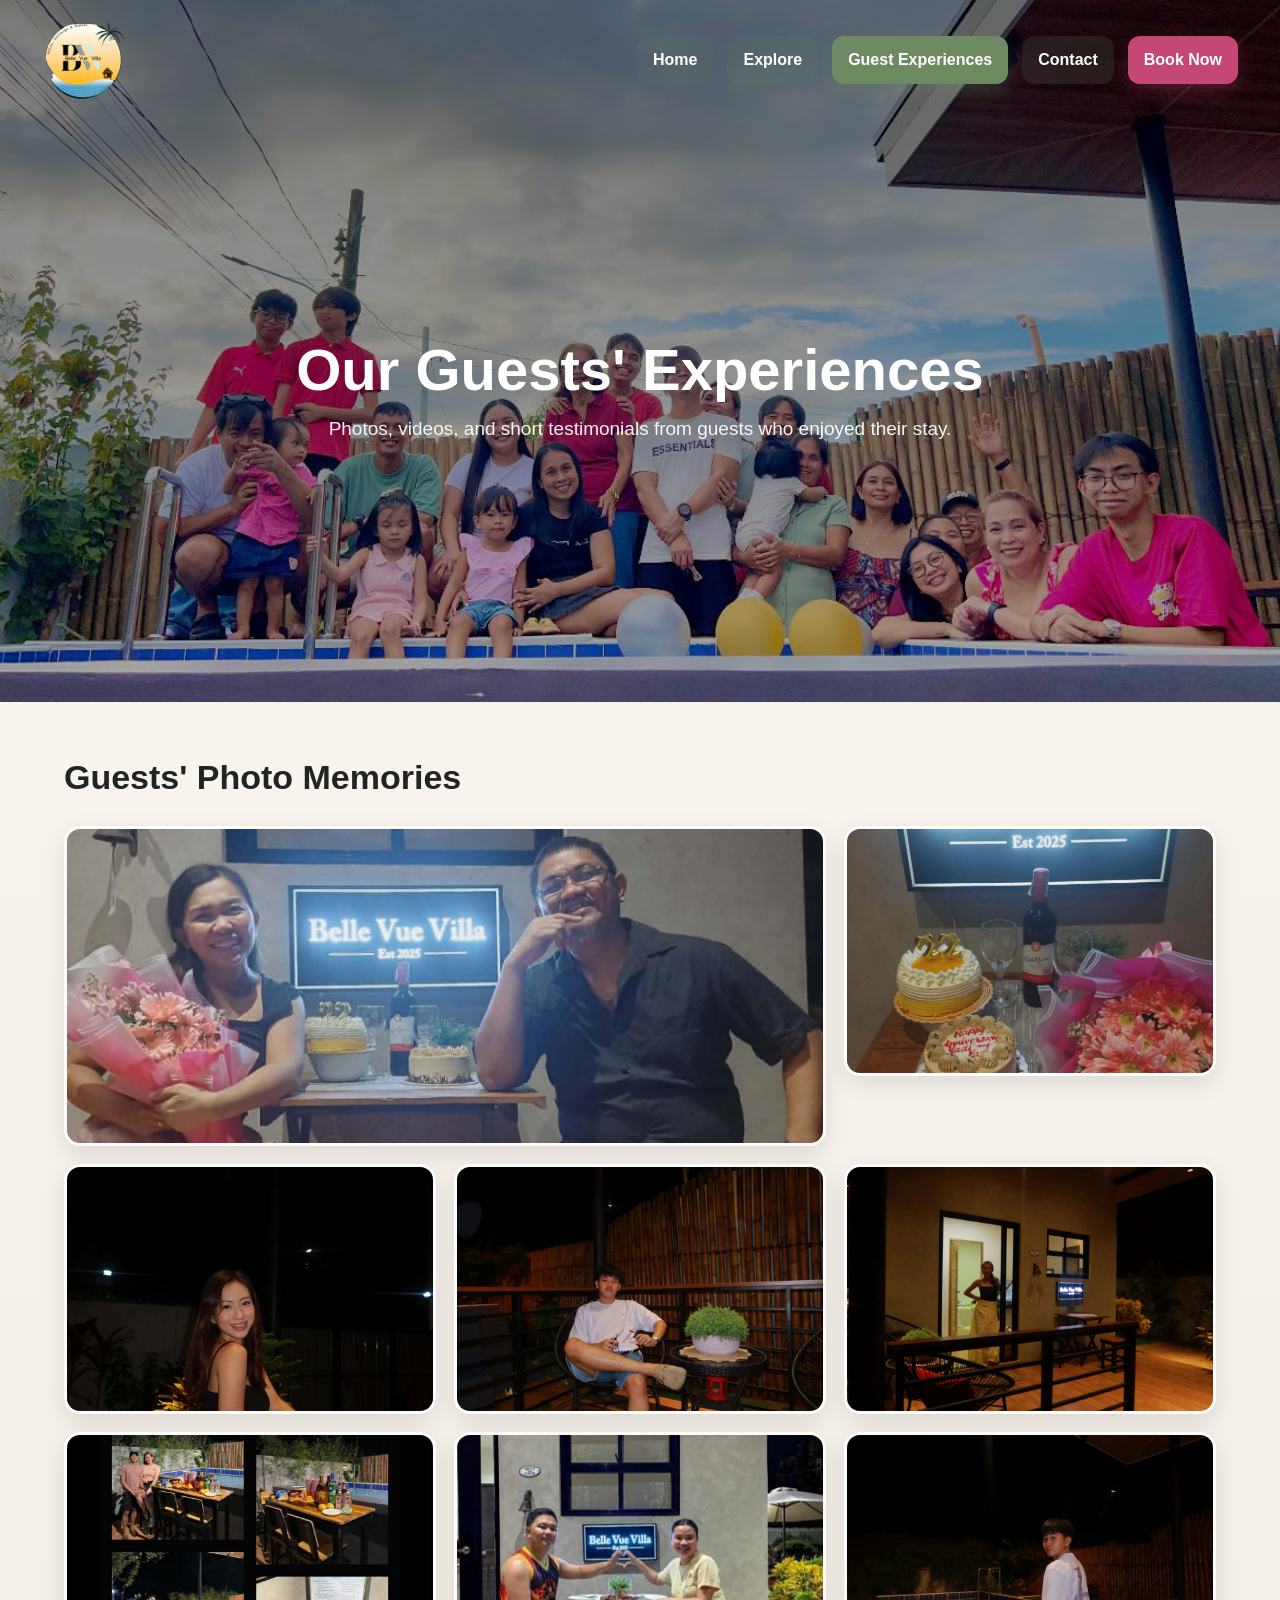
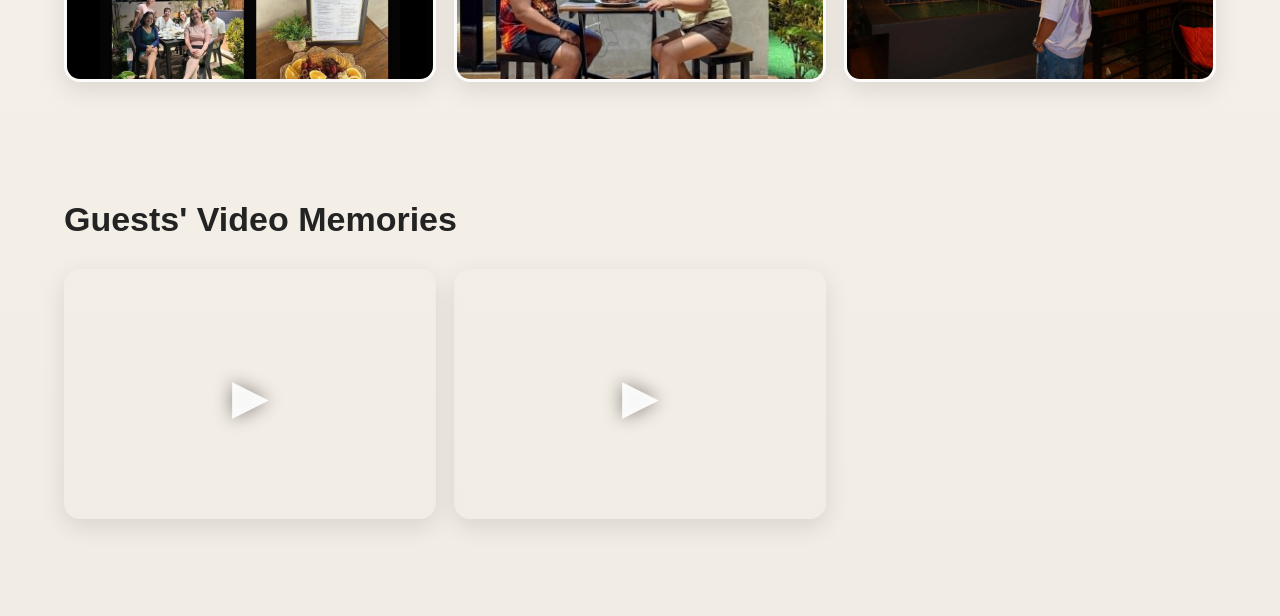
<file: guestxp.html>
<!DOCTYPE html>
<html lang="en">
<head>
  <meta charset="UTF-8">
  <meta name="viewport" content="width=device-width, initial-scale=1.0">
  <title>Belle Vue Villa | Guest Experiences</title>
  <link rel="stylesheet" href="style.css">
  <link rel="icon" type="image/png" href="Photos/BVV-favicon.png">
</head>
<body class="explore-page">

  <header class="site-header home-header">
    <div class="header-left">
      <a href="index.html">
        <img src="Photos/BVV_Transparent_BG_Logo.svg" alt="Belle Vue Villa Logo" class="logo">
      </a>
    </div>

    <button class="menu-toggle" id="menu-toggle" aria-label="Open navigation">☰</button>

    <nav id="site-nav">
      <a href="index.html">Home</a>
      <a href="explore.html">Explore</a>
      <a href="guestxp.html" class="active">Guest Experiences</a>
      <a href="index.html#contact">Contact</a>
      <a href="booking.html" class="book-link">Book Now</a>
    </nav>
  </header>

  <section class="guest-xp">
    <h1>Our Guests' Experiences</h1>
    <h4>Photos, videos, and short testimonials from guests who enjoyed their stay.</h4>
  </section>

  <section class="gallery-container" style="padding-top:48px;">
    <h2>Guests' Photo Memories</h2>
    <div class="images guest-media-grid" id="guest-gallery">
        <img src="Photos/Guest XP/guest-xp-1.jpg" alt="Guest photo 2" onclick="openMedia(this)">
        <img src="Photos/Guest XP/guest-xp-2.jpg" alt="Guest photo 3" onclick="openMedia(this)">
        <img src="Photos/Guest XP/guest-xp-3.jpg" alt="Guest photo 4" onclick="openMedia(this)">
        <img src="Photos/Guest XP/guest-xp-4.jpg" alt="Guest photo 5" onclick="openMedia(this)">
        <img src="Photos/Guest XP/guest-xp-5.jpg" alt="Guest photo 6" onclick="openMedia(this)">
        <img src="Photos/Guest XP/guest-xp-6.jpg" alt="Guest photo 7" onclick="openMedia(this)">
        <img src="Photos/Guest XP/guest-xp-7.jpg" alt="Guest photo 8" onclick="openMedia(this)">
        <img src="Photos/Guest XP/guest-xp-8.jpg" alt="Guest photo 9" onclick="openMedia(this)">
      </div>
  </section>

  <section class="gallery-container">
    <h2>Guests' Video Memories</h2>
    <div class="images guest-media-grid">
      <div class="video-card">
        <video muted playsinline preload="metadata" onclick="openMedia(this)">
          <source src="Photos/Guest XP/guest-xp-vid-1.mp4" type="video/mp4">
          Your browser does not support the video tag.
        </video>
        <div class="video-play-icon">▶</div>
      </div>
      <div class="video-card">
        <video muted playsinline preload="metadata" onclick="openMedia(this)">
          <source src="Photos/Guest XP/guest-xp-vid-2.mp4" type="video/mp4">
          Your browser does not support the video tag.
        </video>
        <div class="video-play-icon">▶</div>
      </div>
    </div>
  </section>

  <div id="lightbox" class="lightbox">
    <span class="close" onclick="closeMedia()">&times;</span>
    <img id="lightbox-img" alt="Expanded media">
    <div id="video-wrap" style="display:none; width:100%; max-width:1100px;">
      <video id="lightbox-video" controls style="width:100%; border-radius:12px;" controlsList="nodownload">
        <source id="lightbox-video-src" src="" type="video/mp4">
        Your browser does not support the video element.
      </video>
    </div>
  </div>

  <script>
    const menuToggle = document.getElementById("menu-toggle");
    const siteNav = document.getElementById("site-nav");

    menuToggle.addEventListener("click", () => {
      siteNav.classList.toggle("show");
    });

    function openMedia(el) {
      const lightbox = document.getElementById("lightbox");
      const img = document.getElementById("lightbox-img");
      const videoWrap = document.getElementById("video-wrap");
      const video = document.getElementById("lightbox-video");
      const videoSrc = document.getElementById("lightbox-video-src");

      const type = el.dataset.type || (el.tagName.toLowerCase() === 'video' ? 'video' : 'image');

      if (type === 'video') {
        // try to find the source URL
        let src = '';
        if (el.tagName.toLowerCase() === 'video') {
          const source = el.querySelector('source');
          if (source) src = source.src;
        } else if (el.dataset.src) {
          src = el.dataset.src;
        }
        if (!src) {
          alert('No video file found.');
          return;
        }
        img.style.display = 'none';
        videoWrap.style.display = 'block';
        videoSrc.src = src;
        video.load();
        setTimeout(()=> video.play().catch(()=>{}), 100);
        lightbox.style.display = 'flex';
      } else {
        video.pause && video.pause();
        videoWrap.style.display = 'none';
        img.style.display = 'block';
        img.src = el.src || el.dataset.src;
        img.alt = el.alt || 'Expanded image';
        lightbox.style.display = 'flex';
      }
    }

    function closeMedia() {
      const lightbox = document.getElementById("lightbox");
      const img = document.getElementById("lightbox-img");
      const videoWrap = document.getElementById("video-wrap");
      const video = document.getElementById("lightbox-video");
      const videoSrc = document.getElementById("lightbox-video-src");

      lightbox.style.display = 'none';
      img.src = '';
      video.pause && video.pause();
      videoSrc.src = '';
      video.load && video.load();
      videoWrap.style.display = 'none';
    }

    document.getElementById("lightbox").addEventListener("click", function (e) {
      if (e.target === this) {
        closeMedia();
      }
    });
  </script>
</body>
</html>
</file>
<file: style.css>
/* =========================================================
   1. RESET / BASE
   ========================================================= */

*{
  margin:0;
  padding:0;
  box-sizing:border-box;
  font-family:'Segoe UI', Tahoma, Geneva, Verdana, sans-serif;
}

:root{

  /* Belle Vue Villa Theme */

  --brand-green:#6D8A63;
  --brand-green-dark:#556B4F;
  --brand-green-soft:#EEF3EC;

  /* Bougainvillea Accent */
  --brand-terracotta:#C54874;
  --brand-terracotta-dark:#A9365F;

  /* Warm Villa Colors */
  --brand-sand:#F6F1EA;
  --text-main:#232323;
  --text-soft:#646464;

  /* Cards */
  --card-white:#FFFCF8;

  /* Borders */
  --border-soft:rgba(0,0,0,0.06);

  /* Shadows */
  --shadow-soft:0 12px 28px rgba(0,0,0,0.08);

}

html{
  scroll-behavior:smooth;
}

body{
  background:
    linear-gradient(
      180deg,
      #FCFAF7 0%,
      #F7F2EB 45%,
      #F1ECE4 100%
    );
  color:var(--text-main);
  line-height:1.6;
}

img{
  max-width:100%;
  display:block;
}

a{
  text-decoration:none;
}

button,
input,
select,
textarea{
  font:inherit;
}


/* =========================================================
   2. SHARED / GLOBAL COMPONENTS
   ========================================================= */

.section-heading{
  max-width:820px;
  margin:0 auto 42px;
  text-align:center;
}

.section-heading h2{
  font-size:38px;
  line-height:1.2;
  margin-bottom:14px;
  color:var(--text-main);
}

.section-heading h2::after{
  content:"";
  display:block;
  width:70px;
  height:4px;
  background:var(--brand-terracotta);
  margin:14px auto 0;
  border-radius:999px;
}

.section-heading p{
  font-size:17px;
  color:var(--text-soft);
}

.btn{
  background:var(--brand-terracotta);
  color:#fff;
  border:none;
  border-radius:12px;
  padding:14px 24px;
  font-size:16px;
  font-weight:600;
  cursor:pointer;
  transition:0.25s ease;
}

.btn:hover{
  background:var(--brand-terracotta-dark);
  transform:translateY(-2px);
}


/* =========================================================
   3. HEADER / NAVIGATION
   ========================================================= */

.site-header{
  width:100%;
  display:flex;
  align-items:center;
  justify-content:space-between;
  padding:18px 42px;
  position:relative;
  z-index:100;
  background:#ffffff;
  border-bottom:1px solid var(--border-soft);
}

.home-header{
  position:absolute;
  top:0;
  left:0;
  background:transparent;
  border-bottom:none;
}

.header-left{
  display:flex;
  align-items:center;
}

.logo{
  height:84px;
  width:auto;
  object-fit:contain;
}

.site-header nav{
  display:flex;
  align-items:center;
  gap:14px;
}

.site-header nav a{
  color:#33413a;
  font-weight:600;
  padding:11px 16px;
  border-radius:12px;
  transition:0.25s ease;
}

.site-header nav a:hover{
  background:#E8F0E5;
  color:var(--brand-green-dark);
  transform:translateY(-2px);
}

.site-header nav a.active{
  background:var(--brand-green);
  color:#fff;
  box-shadow:0 6px 18px rgba(109,138,99,0.30);
}

.home-header nav a{
  color:#fff;
  background:rgba(95,127,103,0.18);
  backdrop-filter:blur(6px);
}

.home-header nav a:hover{
  color:#fff;
  background:rgba(95,127,103,0.34);
}

.book-link{
  background:var(--brand-terracotta) !important;
  color:#fff !important;
  box-shadow:0 8px 18px rgba(197,72,116,0.28);
}

.book-link:hover{
  background:var(--brand-terracotta-dark) !important;
}

.menu-toggle{
  display:none;
  background:none;
  border:none;
  font-size:28px;
  color:#333;
  cursor:pointer;
}

.home-header .menu-toggle{
  color:#fff;
}


/* =========================================================
   4. HOME PAGE
   ========================================================= */

/* ---------- HERO ---------- */

.hero{
  position:relative;
  min-height:100vh;
  display:flex;
  align-items:center;
  padding:150px 80px 80px;
  background:url("Photos/BVV_Full-View_Flowers.jpg") center/cover no-repeat;
}

.hero-overlay{
  position:absolute;
  inset:0;
  background:linear-gradient(
    to right,
    rgba(18,22,18,0.65),
    rgba(18,22,18,0.30)
  );
}

.hero-text{
  position:relative;
  z-index:2;
  max-width:650px;
  color:#fff;
}

.hero-text h1{
  font-size:64px;
  line-height:1.05;
  margin-bottom:16px;
}

.hero-text p{
  font-size:20px;
  margin-bottom:28px;
  color:#f0f0f0;
}

/* ---------- HOME SECTIONS ---------- */

.about,
.experience-section,
.location-section,
.cta,
.contact-section{
  padding:88px 24px;
}

.contact-section{
  background:#FCFAF7;
}

.about{
  background:
    linear-gradient(
      180deg,
      #FCFAF7,
      #F8F4EE
    );
}
/* ---------- EXPERIENCE SECTION ---------- */

.experience-section{
  background:#fff;
}

.experience-grid{
  max-width:1200px;
  margin:0 auto;
  display:grid;
  grid-template-columns:repeat(4, 1fr);
  gap:24px;
}

.experience-card{
  background:#FFFCF8;
  border:1px solid rgba(0,0,0,.05);
  border-radius:20px;
  overflow:hidden;
}

.experience-card:hover{
  transform:translateY(-5px);
  box-shadow:0 16px 32px rgba(0,0,0,0.12);
}

.experience-card img{
  width:100%;
  height:180px;
  object-fit:cover;
}

.experience-card h3{
  padding:16px 18px 8px;
  font-size:18px;
  color:#1f1f1f;
}

.experience-card p{
  padding:0 18px 18px;
  font-size:14px;
  color:#666;
  line-height:1.6;
}

/* ---------- LOCATION ---------- */

.location-section{
  max-width:1200px;
  margin:0 auto;
  display:grid;
  grid-template-columns:1.05fr 1fr;
  gap:34px;
  align-items:center;
}

.location-text h2{
  font-size:38px;
  margin-bottom:14px;
}

.location-text p{
  color:var(--text-soft);
  margin-bottom:14px;
  font-size:17px;
}

.relative-address{
  background:#fff;
  padding:18px 20px;
  border-left:4px solid var(--brand-green);
  border-radius:12px;
  box-shadow:0 8px 18px rgba(0,0,0,0.06);
}

.location-image img{
  width:100%;
  height:380px;
  object-fit:cover;
  border-radius:18px;
  box-shadow:0 12px 26px rgba(0,0,0,0.12);
}

/* ---------- CTA ---------- */

.cta{
  text-align:center;
  background:
    linear-gradient(
      135deg,
      #F1E8DC,
      #E7D9C8
    );
}

.cta h2{
  font-size:38px;
  margin-bottom:10px;
}

.cta p{
  max-width:640px;
  margin:0 auto 22px;
  color:var(--text-soft);
  font-size:17px;
}

/* ---------- CONTACT ---------- */

.contact-card {
  max-width:1200px;
  margin:0 auto;
  background:var(--card-white);
  border:1px solid var(--border-soft);
  border-radius:22px;
  box-shadow:0 10px 26px rgba(0,0,0,0.06);
  padding:38px 30px;
}

.contact-grid {
  display:grid;
  grid-template-columns:repeat(4, 1fr);
  gap:20px;
}

.contact-item{
  background:#FFFCF8;
  border-radius:16px;
  padding:22px;
  border:1px solid rgba(0,0,0,.05);
}

.contact-item h3{
  font-size:18px;
  margin-bottom:8px;
  color:var(--brand-green-dark);
}

.contact-item p{
  color:var(--text-soft);
  font-size:15px;
  line-height:1.7;
}


/* =========================================================
   5. EXPLORE PAGE
   ========================================================= */

.explore-more{
  min-height:78vh;
  padding:150px 24px 70px;
  display:flex;
  flex-direction:column;
  justify-content:center;
  align-items:center;
  text-align:center;
  background:
    linear-gradient(rgba(0,0,0,0.50), rgba(0,0,0,0.30)),
    url("Photos/BVV_Explore_Hero.jpg") center/cover no-repeat;
  color:white;
}

.explore-more h1{
  font-size:58px;
  line-height:1.1;
  margin-bottom:12px;
}

.explore-more h4{
  font-size:19px;
  font-weight:400;
  color:rgba(255,255,255,0.94);
  max-width:700px;
}

.room-section{
  max-width:1200px;
  margin:0 auto;
  padding:80px 24px;
  display:grid;
  grid-template-columns:0.95fr 1.4fr;
  gap:36px;
  align-items:center;
}

.room-section.reverse{
  grid-template-columns:1.4fr 0.95fr;
}

.room-text{
  max-width:430px;
}

.room-text h2{
  font-size:38px;
  line-height:1.15;
  margin-bottom:14px;
  color:var(--text-main);
}

.room-text p{
  font-size:17px;
  line-height:1.8;
  color:var(--text-soft);
}

.room-section.reverse .room-text{
  justify-self:end;
}

.room-section.reverse .room-gallery{
  order:-1;
}

.room-gallery{
  display:grid;
  grid-template-columns:2fr 1fr 1fr;
  grid-auto-rows:180px;
  gap:14px;
}

.room-gallery img{
  width:100%;
  height:100%;
  object-fit:cover;
  border-radius:16px;
  cursor:pointer;
  box-shadow:0 8px 24px rgba(0,0,0,0.10);
  transition:transform 0.25s ease, box-shadow 0.25s ease;
}

.room-gallery img:hover{
  transform:translateY(-4px);
  box-shadow:0 14px 28px rgba(0,0,0,0.16);
}

.room-gallery img:first-child{
  grid-column:1 / 2;
  grid-row:1 / span 2;
}

.room-gallery img:nth-child(4){
  grid-column:2 / span 2;
}

.room-section + .room-section{
  border-top:1px solid var(--border-soft);
}

.gallery-container{
  max-width:1200px;
  margin:0 auto;
  padding:20px 24px 90px;
}

.gallery-container h2{
  font-size:34px;
  margin-bottom:22px;
  color:var(--text-main);
}

.images{
  display:grid;
  grid-template-columns:repeat(3, 1fr);
  gap:18px;
}

.guest-media-grid{
  grid-template-columns:repeat(3, 1fr);
}

.guest-media-grid img{
  height:260px;
}

.guest-media-grid img:first-child{
  grid-column:auto;
  height:260px;
}

.images img,
.video-card video{
  width:100%;
  height:250px;
  object-fit:cover;
  border-radius:16px;
  cursor:pointer;
  box-shadow:0 8px 24px rgba(0,0,0,0.10);
  transition:transform 0.25s ease, box-shadow 0.25s ease;
}

.images img:hover,
.video-card video:hover{
  transform:translateY(-4px);
  box-shadow:0 14px 28px rgba(0,0,0,0.16);
}

.video-card{
  position:relative;
}

.video-play-icon{
  position:absolute;
  inset:0;
  display:flex;
  align-items:center;
  justify-content:center;
  color:rgba(255,255,255,0.92);
  font-size:48px;
  text-shadow:0 0 18px rgba(0,0,0,0.45);
  pointer-events:none;
}

#video-wrap video{
  width:100%;
  max-width:min(1100px, 92vw);
  max-height:88vh;
  object-fit:contain;
  border-radius:16px;
}

.images img:first-child{
  grid-column:span 2;
  height:320px;
}

.lightbox{
  position:fixed;
  inset:0;
  background:rgba(0,0,0,0.92);
  display:none;
  justify-content:center;
  align-items:center;
  z-index:9999;
  padding:24px;
}

.lightbox img{
  max-width:min(1100px, 92vw);
  max-height:88vh;
  border-radius:16px;
  box-shadow:0 18px 40px rgba(0,0,0,0.35);
}

.lightbox .close{
  position:absolute;
  top:18px;
  right:28px;
  font-size:40px;
  line-height:1;
  color:white;
  cursor:pointer;
}

/*Guest Experience*/
.guest-experiences{
  background:#FAF7F2;
}


/* =========================================================
   6. BOOKING PAGE
   ========================================================= */

/* ---------- BOOKING HERO IMAGE WITH FLOATING TABS ---------- */

.booking-page-layout{
  background:#f7f4ef;
}

.booking-top-hero{
  position:relative;
  min-height:62vh;
  display:flex;
  align-items:center;
  justify-content:center;
  text-align:center;
  padding:140px 24px 70px;
  background:url("Photos/3.JPG") center/cover no-repeat;
}

.booking-top-overlay{
  position:absolute;
  inset:0;
  background:linear-gradient(rgba(0,0,0,0.50), rgba(0,0,0,0.30));
}

.booking-top-text{
  position:relative;
  z-index:2;
  color:#fff;
  max-width:760px;
}

.booking-top-text h1{
  font-size:54px;
  line-height:1.1;
  margin-bottom:12px;
}

.booking-top-text p{
  font-size:18px;
  color:rgba(255,255,255,0.92);
}

/* ---------- BOOKING CONTENT WRAPPER ---------- */

.booking-page{
  max-width:1200px;
  margin:-40px auto 0;
  padding:36px 24px 80px;
  position:relative;
  z-index:3;
}

/* ---------- HERO CARD ---------- */

.booking-hero{
  margin-bottom:28px;
}

.booking-hero-text{
  background:var(--card-white);
  border:1px solid var(--border-soft);
  border-radius:20px;
  box-shadow:0 10px 26px rgba(0,0,0,0.06);
  padding:34px 32px;
}

.booking-hero-text h1{
  font-size:42px;
  line-height:1.15;
  margin-bottom:12px;
  color:var(--text-main);
}

.booking-hero-text p{
  max-width:760px;
  color:var(--text-soft);
  font-size:17px;
}

/* ---------- SECTION TITLES ---------- */

.section-title-wrap{
  margin-bottom:18px;
}

.section-title-wrap h2{
  font-size:30px;
  line-height:1.2;
  margin-bottom:8px;
  color:var(--text-main);
}

.section-title-wrap p{
  color:#6b6b6b;
  font-size:15px;
}

/* ---------- CALENDAR ---------- */

.booking-calendar-section{
  margin-bottom:30px;
}

.calendar-card{
  background:var(--card-white);
  border:1px solid var(--border-soft);
  border-radius:20px;
  box-shadow:0 10px 26px rgba(0,0,0,0.06);
  padding:26px;
}

.calendar-card iframe{
  width:100%;
  height:580px;
  border:0;
  border-radius:16px;
  background:#f7f7f7;
}

/* ---------- RATE + PAYMENT IMAGES ---------- */

.booking-info-grid{
  display:grid;
  grid-template-columns:1fr 1fr;
  gap:28px;
  margin-bottom:34px;
}

.booking-page .info-card{
  background:var(--card-white);
  border:1px solid var(--border-soft);
  border-radius:20px;
  box-shadow:0 10px 26px rgba(0,0,0,0.06);
  padding:26px;
}

.rates-card img,
.payment-card img{
  width:100%;
  border-radius:16px;
  box-shadow:0 8px 22px rgba(0,0,0,0.08);
  object-fit:cover;
}

/* ---------- FORM ---------- */

.booking-form-section{
  margin-bottom:20px;
}

.booking-form-card{
  background:var(--card-white);
  border:1px solid var(--border-soft);
  border-radius:20px;
  box-shadow:0 10px 26px rgba(0,0,0,0.06);
  padding:30px;
}

#bookingForm{
  display:block;
}

.input-grid{
  display:grid;
  grid-template-columns:repeat(2, 1fr);
  gap:18px;
}

.input-full{
  grid-column:1 / -1;
}

.booking-form-card .input-group{
  display:flex;
  flex-direction:column;
}

.booking-form-card .input-group label{
  font-size:14px;
  font-weight:600;
  color:#333;
  margin-bottom:8px;
}

.booking-form-card input,
.booking-form-card select{
  width:100%;
  padding:14px 16px;
  border:1px solid #d8d8d8;
  border-radius:12px;
  background:#fcfcfc;
  color:#222;
  font-size:15px;
  outline:none;
  transition:border-color 0.25s ease, box-shadow 0.25s ease, background 0.25s ease;
}

.booking-form-card input::placeholder{
  color:#9a9a9a;
}

.booking-form-card input:focus,
.booking-form-card select:focus{
  border-color:var(--brand-green);
  box-shadow:0 0 0 4px rgba(74,124,89,0.12);
  background:#ffffff;
}

.booking-form-card input.error,
.booking-form-card select.error{
  border-color:#d9534f !important;
  background:#fff7f7;
  box-shadow:0 0 0 4px rgba(217,83,79,0.10);
}

/* ---------- DATE INPUTS ---------- */

.booking-form-card input[type="date"]{
  cursor:pointer;
}

.booking-form-card input[type="date"]::-webkit-calendar-picker-indicator{
  cursor:pointer;
  opacity:0.85;
}

.date-wrapper::after{
  display:none !important;
}

.booking-top-overlay{
  background:
    linear-gradient(
      rgba(20,25,20,.62),
      rgba(20,25,20,.35)
    );
}
/* ---------- FILE UPLOADER ---------- */

.upload-box{
  display:flex;
  align-items:center;
  justify-content:center;
  min-height:120px;
  padding:18px;
  border:2px dashed #cfd7cf;
  border-radius:14px;
  background:#F7FAF5;
  color:#4d5c50;
  text-align:center;
  cursor:pointer;
  transition:border-color 0.25s ease, background 0.25s ease, transform 0.25s ease;
}

.upload-box:hover{
  border-color:var(--brand-green);
  background:#f1f7f2;
  transform:translateY(-1px);
}

.file-preview{
  display:flex;
  align-items:center;
  justify-content:space-between;
  gap:14px;
  padding:14px 16px;
  border:1px solid #e2e2e2;
  border-radius:14px;
  background:#f9f9f9;
}

#fileName{
  font-size:14px;
  color:#333;
  word-break:break-word;
}

.remove-btn{
  background:#f1d7d4;
  color:#8b3c35;
  border:none;
  width:36px;
  height:36px;
  border-radius:10px;
  font-size:20px;
  line-height:1;
  cursor:pointer;
  flex-shrink:0;
  transition:background 0.25s ease, transform 0.25s ease;
}

.remove-btn:hover{
  background:#e8c3be;
  transform:scale(1.04);
}

/* ---------- SUBMIT BUTTON ---------- */

.submit-btn{
  display:block;
  width:auto;
  min-width:220px;
  margin:22px auto 0;
  padding:16px 28px;
  border:none;
  border-radius:12px;
  background:var(--brand-terracotta);
  color:#fff;
  font-size:16px;
  font-weight:700;
  cursor:pointer;
  transition:background 0.25s ease, transform 0.25s ease, box-shadow 0.25s ease;
  box-shadow:0 12px 24px rgba(197,72,116,0.25);
}

.submit-btn:hover{
  background:var(--brand-terracotta-dark);
  transform:translateY(-2px);
}

.submit-btn:disabled{
  opacity:0.7;
  cursor:not-allowed;
  transform:none;
}

/* ---------- SUCCESS ---------- */

.success-message{
  margin-top:18px;
  padding:16px 18px;
  background:#edf8ef;
  border:1px solid #cfe8d3;
  color:#2f6b3b;
  border-radius:12px;
  text-align:center;
  font-size:14px;
  line-height:1.6;
  animation:popIn 0.4s ease;
}

.required::after{
  content:" *";
  color:#e53935;
  font-weight:600;
}


/* =========================================================
   7. LOADING / WAITING ANIMATION
   ========================================================= */

.loading-overlay{
  position:fixed;
  inset:0;
  background:rgba(0,0,0,0.65);
  display:flex;
  justify-content:center;
  align-items:center;
  z-index:9999;
  opacity:0;
  visibility:hidden;
  transition:0.3s ease;
}

.loading-overlay.show{
  opacity:1;
  visibility:visible;
}

.loader-box{
  background:#fff;
  padding:30px 40px;
  border-radius:16px;
  text-align:center;
  box-shadow:0 15px 40px rgba(0,0,0,0.25);
  animation:fadeInUp 0.4s ease;
}

.spinner{
  width:50px;
  height:50px;
  border:4px solid #eee;
  border-top:4px solid var(--brand-terracotta);
  border-radius:50%;
  margin:0 auto 15px;
  animation:spin 1s linear infinite;
}

.loader-box p{
  font-size:15px;
  color:#333;
}

@keyframes spin{
  to{
    transform:rotate(360deg);
  }
}

@keyframes fadeInUp{
  from{
    transform:translateY(20px);
    opacity:0;
  }
  to{
    transform:translateY(0);
    opacity:1;
  }
}

@keyframes popIn{
  from{
    transform:scale(0.85);
    opacity:0;
  }
  to{
    transform:scale(1);
    opacity:1;
  }
}


/* =========================================================
   8. MOBILE / TABLET LARGE
   ========================================================= */

@media (max-width: 900px){
  .location-section,
  .booking-info-grid{
    grid-template-columns:1fr;
  }

  .experience-grid{
    grid-template-columns:repeat(2, 1fr);
  }

  .contact-grid{
    grid-template-columns:repeat(2, 1fr);
  }

  .room-section,
  .room-section.reverse{
    grid-template-columns:1fr;
    gap:24px;
  }

  .room-section.reverse .room-text{
    justify-self:start;
  }

  .room-section.reverse .room-gallery{
    order:0;
  }

  .room-text{
    max-width:100%;
  }

  .room-gallery{
    grid-template-columns:1.5fr 1fr;
    grid-auto-rows:170px;
  }

  .room-gallery img:nth-child(4){
    grid-column:auto;
  }

  .images{
    grid-template-columns:repeat(2, 1fr);
  }

  .images img:first-child{
    grid-column:span 2;
  }

  .calendar-card iframe{
    height:500px;
  }
}

/* =========================================================
   9. Guests Experiences
   ========================================================= */
.guest-xp{
  min-height:78vh;
  padding:150px 24px 70px;
  display:flex;
  flex-direction:column;
  justify-content:center;
  align-items:center;
  text-align:center;
  background:
    linear-gradient(rgba(0,0,0,0.50), rgba(0,0,0,0.30)),
    url("Photos/Guest XP/Guest-XP-Hero.jpg") center/cover no-repeat;
  color:white;
}

.guest-xp h1{
  font-size:58px;
  line-height:1.1;
  margin-bottom:12px;
}

.guest-xp h4{
  font-size:19px;
  font-weight:400;
  color:rgba(255,255,255,0.94);
  max-width:700px;
}

/* =========================================================
   MOBILE / TABLET MEDIUM
   Transparent mobile menu for hero pages
   ========================================================= */

@media (max-width: 768px){

  .site-header{
    padding:16px 20px;
    position:relative;
  }

  .home-header{
    position:absolute;
    top:0;
    left:0;
    background:transparent;
    border-bottom:none;
  }

  .logo{
    height:68px;
  }

  .menu-toggle{
    display:block;
    z-index:30;
  }

  .home-header .menu-toggle{
    color:#fff;
  }

  .site-header nav{
    position:absolute;
    top:100%;
    right:20px;
    min-width:220px;
    display:none;
    flex-direction:column;
    align-items:stretch;
    border-radius:14px;
    padding:12px;
    gap:8px;
    box-shadow:0 12px 30px rgba(0,0,0,0.18);
  }

  .home-header nav{
    background:rgba(0,0,0,0.45);
    backdrop-filter:blur(10px);
    -webkit-backdrop-filter:blur(10px);
    box-shadow:0 10px 30px rgba(0,0,0,0.25);
  }

  .site-header:not(.home-header) nav{
    background:#ffffff;
  }

  .site-header nav.show{
    display:flex;
  }

  .home-header nav a{
    color:#fff;
    background:rgba(255,255,255,0.10);
  }

  .home-header nav a:hover{
    background:rgba(255,255,255,0.20);
    color:#fff;
  }

  .home-header nav a.active{
    background:var(--brand-green);
    color:#fff;
  }

  .site-header:not(.home-header) nav a{
    color:#333;
    background:transparent;
  }

  .site-header:not(.home-header) nav a.active{
    background:var(--brand-green);
    color:#fff;
  }

  .site-header nav a{
    padding:12px 14px;
    border-radius:10px;
  }

  .book-link{
    text-align:center;
  }
}
/* =========================================================
   PREMIUM CARD HOVER
   ========================================================= */

.experience-card,
.contact-item,
.info-card,
.calendar-card,
.booking-form-card{
  transition:all .3s ease;
}

.experience-card:hover,
.contact-item:hover,
.info-card:hover{
  transform:translateY(-6px);
  box-shadow:0 18px 36px rgba(0,0,0,.12);
}

.location-image img,
.room-gallery img,
.images img{
  border:3px solid rgba(255,255,255,.8);
}
</file>
